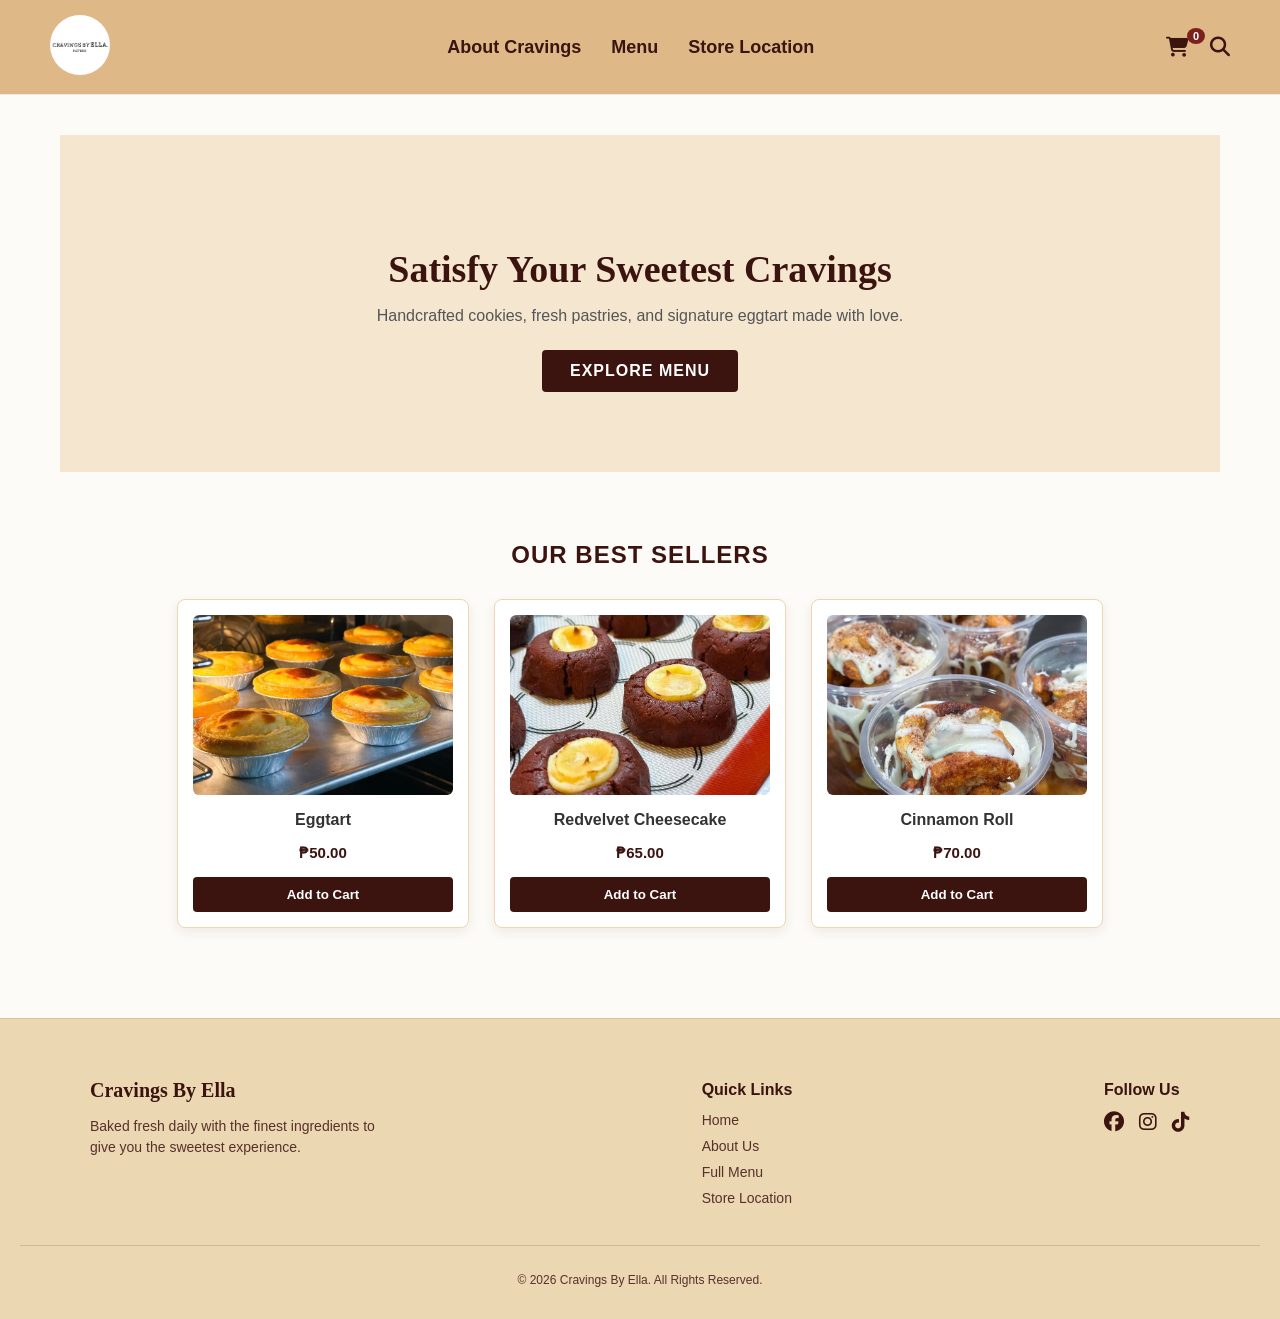
<file: index.html>
<!DOCTYPE html>
<html lang="en">
<head>
    <meta charset="UTF-8">
    <meta name="viewport" content="width=device-width, initial-scale=1.0">
    <title>Cravings By Ella</title>
    <link rel="stylesheet" href="style.css">
    <link rel="stylesheet" href="https://cdnjs.cloudflare.com/ajax/libs/font-awesome/6.5.1/css/all.min.css">
</head>
<body>

    <!-- Header Navigation Bar -->
    <header class="navbar">
      <div class="nav-logo">
        <a href="index.html"><img src="logo.jpg" alt="Cravings By Ella Logo"></a>
      </div>

      <nav class="nav-links">
        <a href="about.html">About Cravings</a>
        <a href="menu.html">Menu</a>
        <a href="locations.html">Store Location</a>
      </nav>

      <div class="nav-icons">
        <a href="#" id="cart-icon" title="Cart">
          <i class="fa-solid fa-cart-shopping"></i>
          <span id="cart-count">0</span>
        </a>
        <a href="#" id="search-icon" title="Search"><i class="fa-solid fa-magnifying-glass"></i></a>
      </div>

      <!-- Pop-down Search Bar -->
      <div id="search-bar" class="search-bar">
        <input type="text" placeholder="Search menu items..." id="search-input">
        <button id="close-search" class="close-search-btn">&times;</button>
      </div>
    </header>

    <!-- MAIN HOMEPAGE CONTENT -->
    <main class="page-content">
      <!-- 1. Hero Banner Section -->
      <section class="hero-section">
        <div class="hero-content">
          <h1>Satisfy Your Sweetest Cravings</h1>
          <p>Handcrafted cookies, fresh pastries, and signature eggtart made with love.</p>
          <a href="menu.html" class="btn-hero">EXPLORE MENU</a>
        </div>
      </section>

      <!-- 2. Featured Best Sellers -->
      <section class="featured-section">
        <h2 class="section-title">OUR BEST SELLERS</h2>
        <div class="product-grid">
          
          <div class="product-card">
            <img src="Eggtart.jpg" alt="Eggtart">
            <h3>Eggtart</h3>
            <p class="price">₱50.00</p>
            <button class="btn-add-cart">Add to Cart</button>
          </div>

          <div class="product-card">
            <img src="Redvelvet.jpg" alt="Redvelvet Cheesecake">
            <h3>Redvelvet Cheesecake</h3>
            <p class="price">₱65.00</p>
            <button class="btn-add-cart">Add to Cart</button>
          </div>

          <div class="product-card">
            <img src="CinnamonRoll.jpg" alt="Cinnamon Roll">
            <h3>Cinnamon Roll</h3>
            <p class="price">₱70.00</p>
            <button class="btn-add-cart">Add to Cart</button>
          </div>

        </div>
      </section>
    </main>

    <!-- Site Footer -->
    <footer class="site-footer">
      <div class="footer-container">
        <div class="footer-about">
          <h3>Cravings By Ella</h3>
          <p>Baked fresh daily with the finest ingredients to give you the sweetest experience.</p>
        </div>

        <div class="footer-links">
          <h4>Quick Links</h4>
          <ul>
            <li><a href="index.html">Home</a></li>
            <li><a href="about.html">About Us</a></li>
            <li><a href="menu.html">Full Menu</a></li>
            <li><a href="locations.html">Store Location</a></li>
          </ul>
        </div>

        <div class="footer-socials">
          <h4>Follow Us</h4>
          <div class="social-icons">
            <a href="https://www.facebook.com/Cravingsbyella" target="_blank" rel="noopener noreferrer" title="Facebook">
              <i class="fa-brands fa-facebook"></i>
            </a>
            <a href="https://www.instagram.com/cravingsbyella_/" target="_blank" rel="noopener noreferrer" title="Instagram">
              <i class="fa-brands fa-instagram"></i>
            </a>
            <a href="https://www.tiktok.com/@cravingsbyellaa" target="_blank" rel="noopener noreferrer" title="TikTok">
              <i class="fa-brands fa-tiktok"></i>
            </a>
          </div>
        </div>
      </div>

      <div class="footer-bottom">
        <p>&copy; 2026 Cravings By Ella. All Rights Reserved.</p>
      </div>
    </footer>

    <!-- Cart Slide-out Drawer -->
    <div id="cart-overlay" class="cart-overlay"></div>
    <aside id="cart-sidebar" class="cart-sidebar">
      <div class="cart-header">
        <h2>Your Shopping Cart</h2>
        <button id="close-cart" class="close-btn">&times;</button>
      </div>
      <div id="cart-items" class="cart-items">
        <p class="empty-cart-msg">Your cart is currently empty.</p>
      </div>
      <div class="cart-footer">
        <div class="cart-total">
          <span>Total:</span>
          <span id="cart-total-price">₱0.00</span>
        </div>
        <button class="btn-checkout">PROCEED TO CHECKOUT</button>
      </div>
    </aside>

    <script src="script.js"></script>
</body>
</html>
</file>
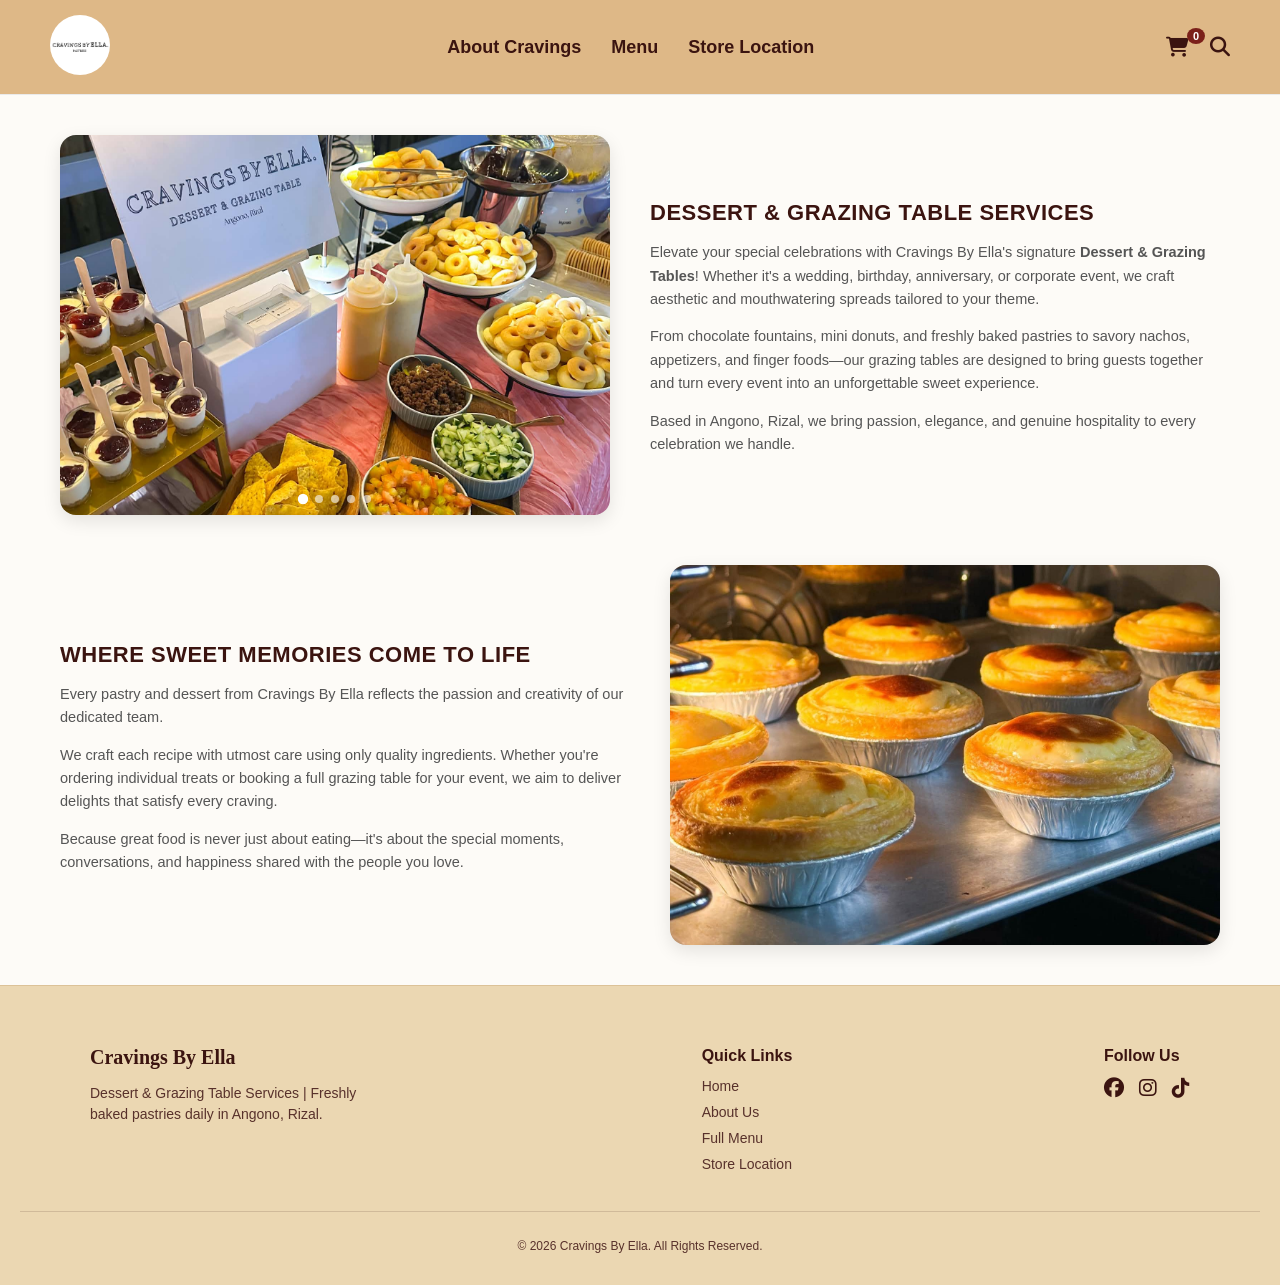
<file: about.html>
<!DOCTYPE html>
<html lang="en">
<head>
    <meta charset="UTF-8">
    <meta name="viewport" content="width=device-width, initial-scale=1.0">
    <title>About Us - Cravings By Ella</title>
    <link rel="stylesheet" href="style.css">
    <link rel="stylesheet" href="https://cdnjs.cloudflare.com/ajax/libs/font-awesome/6.5.1/css/all.min.css">
</head>
<body>

    <!-- Header Navigation Bar -->
    <header class="navbar">
      <div class="nav-logo">
        <a href="index.html"><img src="logo.jpg" alt="Cravings By Ella Logo"></a>
      </div>

      <nav class="nav-links">
        <a href="about.html">About Cravings</a>
        <a href="menu.html">Menu</a>
        <a href="locations.html">Store Location</a>
      </nav>

      <div class="nav-icons">
        <a href="#" id="cart-icon" title="Cart">
          <i class="fa-solid fa-cart-shopping"></i>
          <span id="cart-count">0</span>
        </a>
        <a href="#" id="search-icon" title="Search"><i class="fa-solid fa-magnifying-glass"></i></a>
      </div>

      <!-- Pop-down Search Bar -->
      <div id="search-bar" class="search-bar">
        <input type="text" placeholder="Search menu items..." id="search-input">
        <button id="close-search" class="close-search-btn">&times;</button>
      </div>
    </header>

    <!-- Main Content Area -->
    <main class="page-content about-container">

      <!-- Section 1: Grazing Table Auto-Carousel Left + Text Right -->
      <section class="about-section image-left">
        <div class="carousel-box">
          <div class="carousel-slides" id="about-carousel">
            <img src="1.jpg" alt="Dessert and Grazing Table 1" class="carousel-slide active">
            <img src="2.jpg" alt="Chocolate Fountain Setup 2" class="carousel-slide">
            <img src="3.jpg" alt="Event Grazing Table 3" class="carousel-slide">
            <img src="4.jpg" alt="Grazing Setup 4" class="carousel-slide">
            <img src="5.jpg" alt="Party Grazing Spread 5" class="carousel-slide">
          </div>
          <!-- Navigation Dots para sa CP at PC -->
          <div class="carousel-dots" id="carousel-dots"></div>
        </div>

        <div class="about-text">
          <h2>DESSERT & GRAZING TABLE SERVICES</h2>
          <p>Elevate your special celebrations with Cravings By Ella's signature <strong>Dessert & Grazing Tables</strong>! Whether it's a wedding, birthday, anniversary, or corporate event, we craft aesthetic and mouthwatering spreads tailored to your theme.</p>
          <p>From chocolate fountains, mini donuts, and freshly baked pastries to savory nachos, appetizers, and finger foods—our grazing tables are designed to bring guests together and turn every event into an unforgettable sweet experience.</p>
          <p>Based in Angono, Rizal, we bring passion, elegance, and genuine hospitality to every celebration we handle.</p>
        </div>
      </section>

      <!-- Section 2: Text Left + Freshly Baked Goodness Image Right -->
      <section class="about-section image-right">
        <div class="about-text">
          <h2>WHERE SWEET MEMORIES COME TO LIFE</h2>
          <p>Every pastry and dessert from Cravings By Ella reflects the passion and creativity of our dedicated team.</p>
          <p>We craft each recipe with utmost care using only quality ingredients. Whether you're ordering individual treats or booking a full grazing table for your event, we aim to deliver delights that satisfy every craving.</p>
          <p>Because great food is never just about eating—it's about the special moments, conversations, and happiness shared with the people you love.</p>
        </div>

        <div class="about-image-box">
          <img src="Eggtart.jpg" alt="Freshly Baked Eggtarts" class="about-img">
        </div>
      </section>

    </main>

    <!-- Site Footer -->
    <footer class="site-footer">
      <div class="footer-container">
        <div class="footer-about">
          <h3>Cravings By Ella</h3>
          <p>Dessert & Grazing Table Services | Freshly baked pastries daily in Angono, Rizal.</p>
        </div>

        <div class="footer-links">
          <h4>Quick Links</h4>
          <ul>
            <li><a href="index.html">Home</a></li>
            <li><a href="about.html">About Us</a></li>
            <li><a href="menu.html">Full Menu</a></li>
            <li><a href="locations.html">Store Location</a></li>
          </ul>
        </div>

        <div class="footer-socials">
          <h4>Follow Us</h4>
          <div class="social-icons">
            <a href="https://www.facebook.com/Cravingsbyella" target="_blank" rel="noopener noreferrer" title="Facebook">
              <i class="fa-brands fa-facebook"></i>
            </a>
            <a href="https://www.instagram.com/cravingsbyella_/" target="_blank" rel="noopener noreferrer" title="Instagram">
              <i class="fa-brands fa-instagram"></i>
            </a>
            <a href="https://www.tiktok.com/@cravingsbyellaa" target="_blank" rel="noopener noreferrer" title="TikTok">
              <i class="fa-brands fa-tiktok"></i>
            </a>
          </div>
        </div>
      </div>

      <div class="footer-bottom">
        <p>&copy; 2026 Cravings By Ella. All Rights Reserved.</p>
      </div>
    </footer>

    <!-- Cart Slide-out Drawer -->
    <div id="cart-overlay" class="cart-overlay"></div>
    <aside id="cart-sidebar" class="cart-sidebar">
      <div class="cart-header">
        <h2>Your Shopping Cart</h2>
        <button id="close-cart" class="close-btn">&times;</button>
      </div>
      <div id="cart-items" class="cart-items">
        <p class="empty-cart-msg">Your cart is currently empty.</p>
      </div>
      <div class="cart-footer">
        <div class="cart-total">
          <span>Total:</span>
          <span id="cart-total-price">₱0.00</span>
        </div>
        <button class="btn-checkout">PROCEED TO CHECKOUT</button>
      </div>
    </aside>

    <script src="script.js"></script>
</body>
</html>
</file>
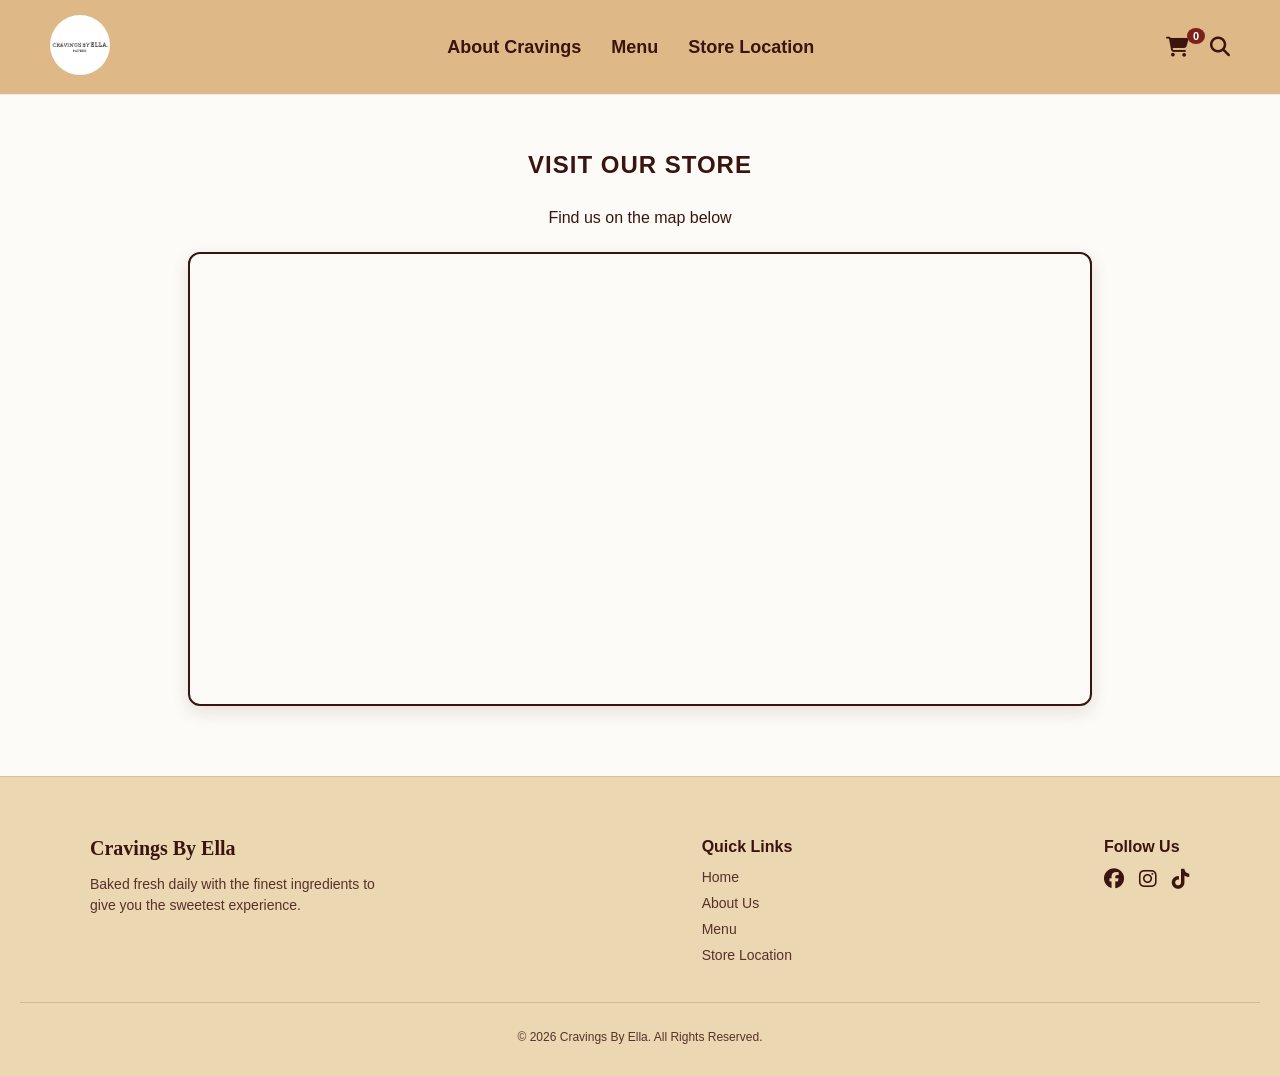
<file: locations.html>
<!DOCTYPE html>
<html lang="en">
<head>
    <meta charset="UTF-8">
    <meta name="viewport" content="width=device-width, initial-scale=1.0">
    <title>Store Location - Cravings By Ella</title>
    <link rel="stylesheet" href="style.css">
    <link rel="stylesheet" href="https://cdnjs.cloudflare.com/ajax/libs/font-awesome/6.5.1/css/all.min.css">
</head>
<body>

    <!-- Header Navigation Bar -->
    <header class="navbar">
      <div class="nav-logo">
        <a href="index.html"><img src="logo.jpg" alt="Cravings By Ella Logo"></a>
      </div>

      <nav class="nav-links">
        <a href="about.html">About Cravings</a>
        <a href="menu.html">Menu</a>
        <a href="locations.html">Store Location</a>
      </nav>

      <div class="nav-icons">
        <a href="#" id="cart-icon" title="Cart">
          <i class="fa-solid fa-cart-shopping"></i>
          <span id="cart-count">0</span>
        </a>
        <a href="#" id="search-icon" title="Search"><i class="fa-solid fa-magnifying-glass"></i></a>
      </div>

      <!-- Pop-down Search Bar -->
      <div id="search-bar" class="search-bar">
        <input type="text" placeholder="Search menu items..." id="search-input">
        <button id="close-search" class="close-search-btn">&times;</button>
      </div>
    </header>

    <!-- Main Content -->
    <main class="page-content">
        <h1 class="section-title">VISIT OUR STORE</h1>
        <p style="text-align: center; margin-bottom: 25px;">Find us on the map below</p>

        <!-- Google Maps Embed Container -->
        <div class="map-container">
          <iframe 
            src="https://www.google.com/maps/embed?pb=!1m18!1m12!1m3!1d3862.2413594615764!2d121.15539597579685!3d14.528182185949666!2m3!1f0!2f0!3f0!3m2!1i1024!2i768!4f13.1!3m3!1m2!1s0x3397c76d304bf773%3A0x7e8067f46ae269dc!2sOchoc%20Thai%20Parts!5e0!3m2!1sen!2sph!4v1791387893094!5m2!1sen!2sph" 
            width="100%" 
            height="450" 
            style="border:0;" 
            allowfullscreen="" 
            loading="lazy" 
            referrerpolicy="strict-origin-when-cross-origin">
          </iframe>
        </div>
    </main>

    <!-- Site Footer -->
    <footer class="site-footer">
      <div class="footer-container">
        <div class="footer-about">
          <h3>Cravings By Ella</h3>
          <p>Baked fresh daily with the finest ingredients to give you the sweetest experience.</p>
        </div>

        <div class="footer-links">
          <h4>Quick Links</h4>
          <ul>
            <li><a href="index.html">Home</a></li>
            <li><a href="about.html">About Us</a></li>
            <li><a href="menu.html">Menu</a></li>
            <li><a href="locations.html">Store Location</a></li>
          </ul>
        </div>

        <div class="footer-socials">
          <h4>Follow Us</h4>
          <div class="social-icons">
            <a href="https://www.facebook.com/Cravingsbyella" target="_blank" rel="noopener noreferrer" title="Facebook">
              <i class="fa-brands fa-facebook"></i>
            </a>
            <a href="https://www.instagram.com/cravingsbyella_/" target="_blank" rel="noopener noreferrer" title="Instagram">
              <i class="fa-brands fa-instagram"></i>
            </a>
            <a href="https://www.tiktok.com/@cravingsbyellaa" target="_blank" rel="noopener noreferrer" title="TikTok">
              <i class="fa-brands fa-tiktok"></i>
            </a>
          </div>
        </div>
      </div>
      <div class="footer-bottom">
        <p>&copy; 2026 Cravings By Ella. All Rights Reserved.</p>
      </div>
    </footer>

    <!-- Cart Slide-out Drawer -->
    <div id="cart-overlay" class="cart-overlay"></div>
    <aside id="cart-sidebar" class="cart-sidebar">
      <div class="cart-header">
        <h2>Your Shopping Cart</h2>
        <button id="close-cart" class="close-btn">&times;</button>
      </div>
      <div id="cart-items" class="cart-items">
        <p class="empty-cart-msg">Your cart is currently empty.</p>
      </div>
      <div class="cart-footer">
        <div class="cart-total">
          <span>Total:</span>
          <span id="cart-total-price">₱0.00</span>
        </div>
        <button class="btn-checkout">PROCEED TO CHECKOUT</button>
      </div>
    </aside>

    <script src="script.js"></script>
</body>
</html>
</file>
<file: style.css>
/* Header container layout */
.navbar {
  display: flex;
  justify-content: space-between;
  align-items: center;
  padding: 15px 50px;
  background-color: #DEB887;
  border-bottom: 1px solid #eaeaea;
  font-family: Arial, sans-serif;
  position: relative;
}

/* Logo styling */
.nav-logo img {
  width: 60px;
  height: 60px;
  border-radius: 50%;
  object-fit: cover;
}

/* Navigation Links */
.nav-links {
  display: flex;
  gap: 30px;
}

.nav-links a {
  text-decoration: none;
  color: #3b1410;
  font-weight: 600;
  font-size: 18px;
}

.nav-links a:hover {
  color: #7b201a;
}

/* Right-side Action Icons */
.nav-icons a {
  color: #3b1410;
  font-size: 20px;
  text-decoration: none;
  margin-left: 15px;
  transition: color 0.3s ease;
}

.nav-icons a:hover {
  color: #a83232;
}

/* Apply background color to entire body on account page */
body.account-page {
  background-color: #f5f3ef;
  margin: 0;
  min-height: 100vh;
  display: flex;
  flex-direction: column;
}

/* Centered content wrapper */
.login-wrapper {
  flex: 1;
  display: flex;
  justify-content: center;
  align-items: center;
  padding: 40px 20px;
}

.login-box {
  width: 100%;
  max-width: 520px;
}

/* Heading style */
.login-heading {
  font-size: 26px;
  font-weight: 700;
  font-style: italic;
  letter-spacing: 1px;
  color: #1a1a1a;
  margin-bottom: 20px;
  font-family: sans-serif;
}

/* Form input fields */
.input-group {
  margin-bottom: 15px;
}

.login-input {
  width: 100%;
  padding: 12px 16px;
  border: 1px solid #000000;
  background-color: #ffffff;
  font-size: 14px;
  box-sizing: border-box;
  outline: none;
}

.login-input::placeholder {
  color: #a0a0a0;
}

/* Bottom action row */
.login-actions {
  display: flex;
  align-items: center;
  gap: 25px;
  margin-top: 20px;
  flex-wrap: wrap;
}

/* Sign In Button */
.btn-signin {
  background-color: #3b1410;
  color: #ffffff;
  border: none;
  padding: 10px 22px;
  font-size: 13px;
  font-weight: 700;
  letter-spacing: 1px;
  cursor: pointer;
  transition: background-color 0.2s ease;
}

.btn-signin:hover {
  background-color: #531c17;
}

/* Links */
.action-link {
  color: #3b1410;
  text-decoration: none;
  font-size: 12px;
  font-weight: 700;
  letter-spacing: 0.8px;
}

.action-link:hover {
  text-decoration: underline;
}

.forgot-pass {
  margin-left: auto;
}

/* Cart Icon Badge */
#cart-icon {
  position: relative;
}

#cart-count {
  position: absolute;
  top: -8px;
  right: -10px;
  background-color: #7b201a;
  color: #ffffff;
  font-size: 11px;
  font-weight: bold;
  border-radius: 50%;
  padding: 2px 6px;
}

/* Semi-transparent Overlay */
.cart-overlay {
  position: fixed;
  top: 0;
  left: 0;
  width: 100%;
  height: 100%;
  background: rgba(0, 0, 0, 0.5);
  display: none;
  z-index: 999;
}

.cart-overlay.active {
  display: block;
}

/* Slide-out Sidebar Drawer */
.cart-sidebar {
  position: fixed;
  top: 0;
  right: -400px;
  width: 360px;
  height: 100%;
  background-color: #ffffff;
  box-shadow: -2px 0 10px rgba(0,0,0,0.15);
  display: flex;
  flex-direction: column;
  transition: right 0.3s ease-in-out;
  z-index: 1000;
}

.cart-sidebar.active {
  right: 0;
}

/* Cart Header */
.cart-header {
  padding: 20px;
  border-bottom: 1px solid #eaeaea;
  display: flex;
  justify-content: space-between;
  align-items: center;
}

.cart-header h2 {
  font-size: 18px;
  color: #3b1410;
  margin: 0;
}

.close-btn {
  background: none;
  border: none;
  font-size: 28px;
  cursor: pointer;
  color: #3b1410;
}

/* Cart Items Body */
.cart-items {
  flex: 1;
  padding: 20px;
  overflow-y: auto;
}

.empty-cart-msg {
  color: #777;
  text-align: center;
  margin-top: 40px;
}

/* Cart Footer */
.cart-footer {
  padding: 20px;
  border-top: 1px solid #eaeaea;
  background-color: #fcfcfc;
}

.cart-total {
  display: flex;
  justify-content: space-between;
  font-size: 16px;
  font-weight: bold;
  color: #3b1410;
  margin-bottom: 15px;
}

.btn-checkout {
  width: 100%;
  background-color: #3b1410;
  color: #ffffff;
  border: none;
  padding: 12px;
  font-size: 14px;
  font-weight: bold;
  cursor: pointer;
  letter-spacing: 1px;
}

.btn-checkout:hover {
  background-color: #581e18;
}

/* Hidden Search Bar overlay */
.search-bar {
  position: absolute;
  top: 100%;
  left: 0;
  width: 100%;
  background-color: #f3e5d0;
  border-bottom: 2px solid #3b1410;
  padding: 15px 30px;
  display: flex;
  align-items: center;
  justify-content: center;
  gap: 12px;
  box-sizing: border-box;
  opacity: 0;
  visibility: hidden;
  transform: translateY(-10px);
  transition: all 0.3s ease;
  z-index: 99;
}

.search-bar.active {
  opacity: 1;
  visibility: visible;
  transform: translateY(0);
}

.search-bar input {
  width: 100%;
  max-width: 480px;
  padding: 10px 16px;
  border: 1px solid #3b1410;
  border-radius: 4px;
  background-color: #ffffff;
  color: #3b1410;
  font-size: 14px;
  outline: none;
}

.search-bar input::placeholder {
  color: #8c6a58;
}

.close-search-btn {
  background: none;
  border: none;
  font-size: 24px;
  color: #3b1410;
  cursor: pointer;
  padding: 0 8px;
  transition: color 0.2s ease;
}

.close-search-btn:hover {
  color: #7b201a;
}

/* --- HERO SECTION --- */
.hero-section {
  background-color: #f5e6d0;
  padding: 80px 20px;
  text-align: center;
}

.hero-content h1 {
  font-size: 38px;
  color: #3b1410;
  margin-bottom: 15px;
  font-family: serif;
}

.hero-content p {
  font-size: 16px;
  color: #555;
  margin-bottom: 25px;
}

.btn-hero {
  display: inline-block;
  background-color: #3b1410;
  color: #ffffff;
  padding: 12px 28px;
  text-decoration: none;
  font-weight: bold;
  letter-spacing: 1px;
  border-radius: 4px;
  transition: background-color 0.3s ease;
}

.btn-hero:hover {
  background-color: #581e18;
}

/* --- FEATURED SECTION --- */
.featured-section {
  padding: 50px 20px;
  max-width: 1100px;
  margin: 0 auto;
}

.section-title {
  text-align: center;
  font-size: 24px;
  color: #3b1410;
  margin-bottom: 30px;
  letter-spacing: 1px;
}

.product-grid {
  display: flex;
  justify-content: center;
  gap: 25px;
  flex-wrap: wrap;
}

.product-card {
  background-color: #ffffff;
  border: 1px solid #ebd7b2;
  border-radius: 8px;
  overflow: hidden;
  padding: 15px;
  width: 260px;
  text-align: center;
  box-shadow: 0 4px 12px rgba(59, 20, 16, 0.08);
}

.product-card img {
  width: 100%;
  height: 180px;
  object-fit: cover;
  border-radius: 6px;
  margin-bottom: 12px;
  display: block;
}

.product-card h3 {
  font-size: 16px;
  color: #333;
  margin-bottom: 8px;
}

.product-card .price {
  color: #3b1410;
  font-weight: bold;
  font-size: 15px;
  margin-bottom: 15px;
}

.btn-add-cart {
  width: 100%;
  background-color: #3b1410;
  color: white;
  border: none;
  padding: 10px;
  border-radius: 4px;
  cursor: pointer;
  font-weight: bold;
  transition: background 0.2s;
}

.btn-add-cart:hover {
  background-color: #581e18;
}

/* --- FOOTER STYLES --- */
.site-footer {
  background-color: #ebd7b2;
  color: #3b1410;
  padding: 40px 20px 20px;
  margin-top: 60px;
  border-top: 1px solid #dcc298;
}

.footer-container {
  max-width: 1100px;
  margin: 0 auto;
  display: flex;
  justify-content: space-between;
  flex-wrap: wrap;
  gap: 30px;
}

.footer-about {
  max-width: 300px;
}

.footer-about h3 {
  font-family: serif;
  font-size: 20px;
  margin-bottom: 10px;
  color: #3b1410;
}

.footer-about p {
  font-size: 14px;
  line-height: 1.5;
  color: #58312b;
}

.footer-links h4, .footer-socials h4 {
  font-size: 16px;
  margin-bottom: 12px;
  color: #3b1410;
}

.footer-links ul {
  list-style: none;
  padding: 0;
  margin: 0;
}

.footer-links li {
  margin-bottom: 8px;
}

.footer-links a {
  color: #58312b;
  text-decoration: none;
  font-size: 14px;
  transition: color 0.2s;
}

.footer-links a:hover {
  color: #7b201a;
}

.social-icons {
  display: flex;
  gap: 15px;
}

.social-icons a {
  color: #3b1410;
  font-size: 20px;
  transition: transform 0.2s, color 0.2s;
}

.social-icons a:hover {
  color: #7b201a;
  transform: translateY(-3px);
}

.footer-bottom {
  text-align: center;
  border-top: 1px solid rgba(59, 20, 16, 0.15);
  margin-top: 30px;
  padding-top: 15px;
  font-size: 12px;
  color: #58312b;
}

/* Page Layout Sticky Footer */
html, body {
  height: 100%;
  margin: 0;
}

body {
  display: flex;
  flex-direction: column;
  min-height: 100vh;
  background-color: #fdfbf7;
  color: #3b1410;
  font-family: 'Poppins', sans-serif;
}

main.page-content, main {
  flex: 1;
  padding: 40px 20px;
  max-width: 1200px;
  margin: 0 auto;
  width: 100%;
  box-sizing: border-box;
}

.site-footer {
  margin-top: auto;
}

/* --- GOOGLE MAPS CONTAINER STYLES --- */
.map-container {
  width: 100%;
  max-width: 900px;
  margin: 0 auto 30px auto;
  border: 2px solid #3b1410;
  border-radius: 12px;
  overflow: hidden;
  box-shadow: 0 6px 18px rgba(59, 20, 16, 0.12);
}

.map-container iframe {
  display: block;
  width: 100%;
  height: 450px;
}

/* --- ABOUT PAGE LAYOUT & MOBILE-FRIENDLY CAROUSEL --- */
.about-container {
  max-width: 1200px;
  margin: 30px auto;
  padding: 0 20px;
  display: flex;
  flex-direction: column;
  gap: 50px;
}

.about-section {
  display: flex;
  align-items: center;
  justify-content: space-between;
  gap: 40px;
  width: 100%;
}

.carousel-box, 
.about-image-box {
  flex: 1;
  width: 100%;
  max-width: 550px;
  height: 380px;
  position: relative;
  overflow: hidden;
  border-radius: 16px;
  box-shadow: 0 6px 18px rgba(0, 0, 0, 0.1);
  background-color: #f0f0f0;
}

.carousel-slides {
  width: 100%;
  height: 100%;
  position: relative;
  touch-action: pan-y;
}

.carousel-slide {
  position: absolute;
  top: 0;
  left: 0;
  width: 100%;
  height: 100%;
  object-fit: cover;
  opacity: 0;
  transition: opacity 0.8s ease-in-out;
}

.carousel-slide.active {
  opacity: 1;
}

/* Carousel Navigation Dots */
.carousel-dots {
  position: absolute;
  bottom: 12px;
  left: 50%;
  transform: translateX(-50%);
  display: flex;
  gap: 8px;
  z-index: 10;
}

.dot {
  width: 8px;
  height: 8px;
  background-color: rgba(255, 255, 255, 0.6);
  border-radius: 50%;
  cursor: pointer;
  transition: background-color 0.3s, transform 0.3s;
}

.dot.active {
  background-color: #ffffff;
  transform: scale(1.3);
}

.about-img {
  width: 100%;
  height: 100%;
  object-fit: cover;
}

.about-text {
  flex: 1;
  width: 100%;
}

.about-text h2 {
  font-size: 22px;
  color: #3b1410;
  margin-bottom: 15px;
  letter-spacing: 0.5px;
}

.about-text p {
  font-size: 14.5px;
  line-height: 1.6;
  color: #555;
  margin-bottom: 12px;
}

/* --- MOBILE SPECIFIC STYLES --- */
@media screen and (max-width: 768px) {
  .navbar {
    padding: 12px 15px;
    flex-direction: column;
    align-items: center;
    gap: 12px;
  }

  .nav-logo img {
    width: 50px;
    height: 50px;
  }

  .nav-links {
    display: flex;
    flex-wrap: wrap;
    justify-content: center;
    gap: 10px 20px;
    width: 100%;
  }

  .nav-links a {
    font-size: 15px;
    text-align: center;
  }

  .nav-icons {
    display: flex;
    justify-content: center;
    align-items: center;
    gap: 22px;
    margin-top: 4px;
  }

  .nav-icons a {
    margin-left: 0;
    font-size: 19px;
  }

  .hero-section {
    padding: 40px 15px;
  }

  .hero-content h1 {
    font-size: 28px;
  }

  .product-grid {
    gap: 15px;
  }

  .product-card {
    width: 100%;
    max-width: 300px;
  }

  .cart-sidebar {
    width: 100%;
    right: -100%;
  }

  .cart-sidebar.active {
    right: 0;
  }

  .about-container {
    margin: 20px auto;
    gap: 35px;
    padding: 0 15px;
  }

  .about-section {
    flex-direction: column !important;
    gap: 20px;
  }
  
  .carousel-box, 
  .about-image-box {
    max-width: 100%;
    height: auto;
    aspect-ratio: 4 / 3;
    border-radius: 12px;
  }

  .about-text h2 {
    font-size: 20px;
    text-align: center;
  }

  .about-text p {
    font-size: 14px;
    text-align: justify;
  }

  .footer-container {
    flex-direction: column;
    gap: 20px;
  }
}
</file>
